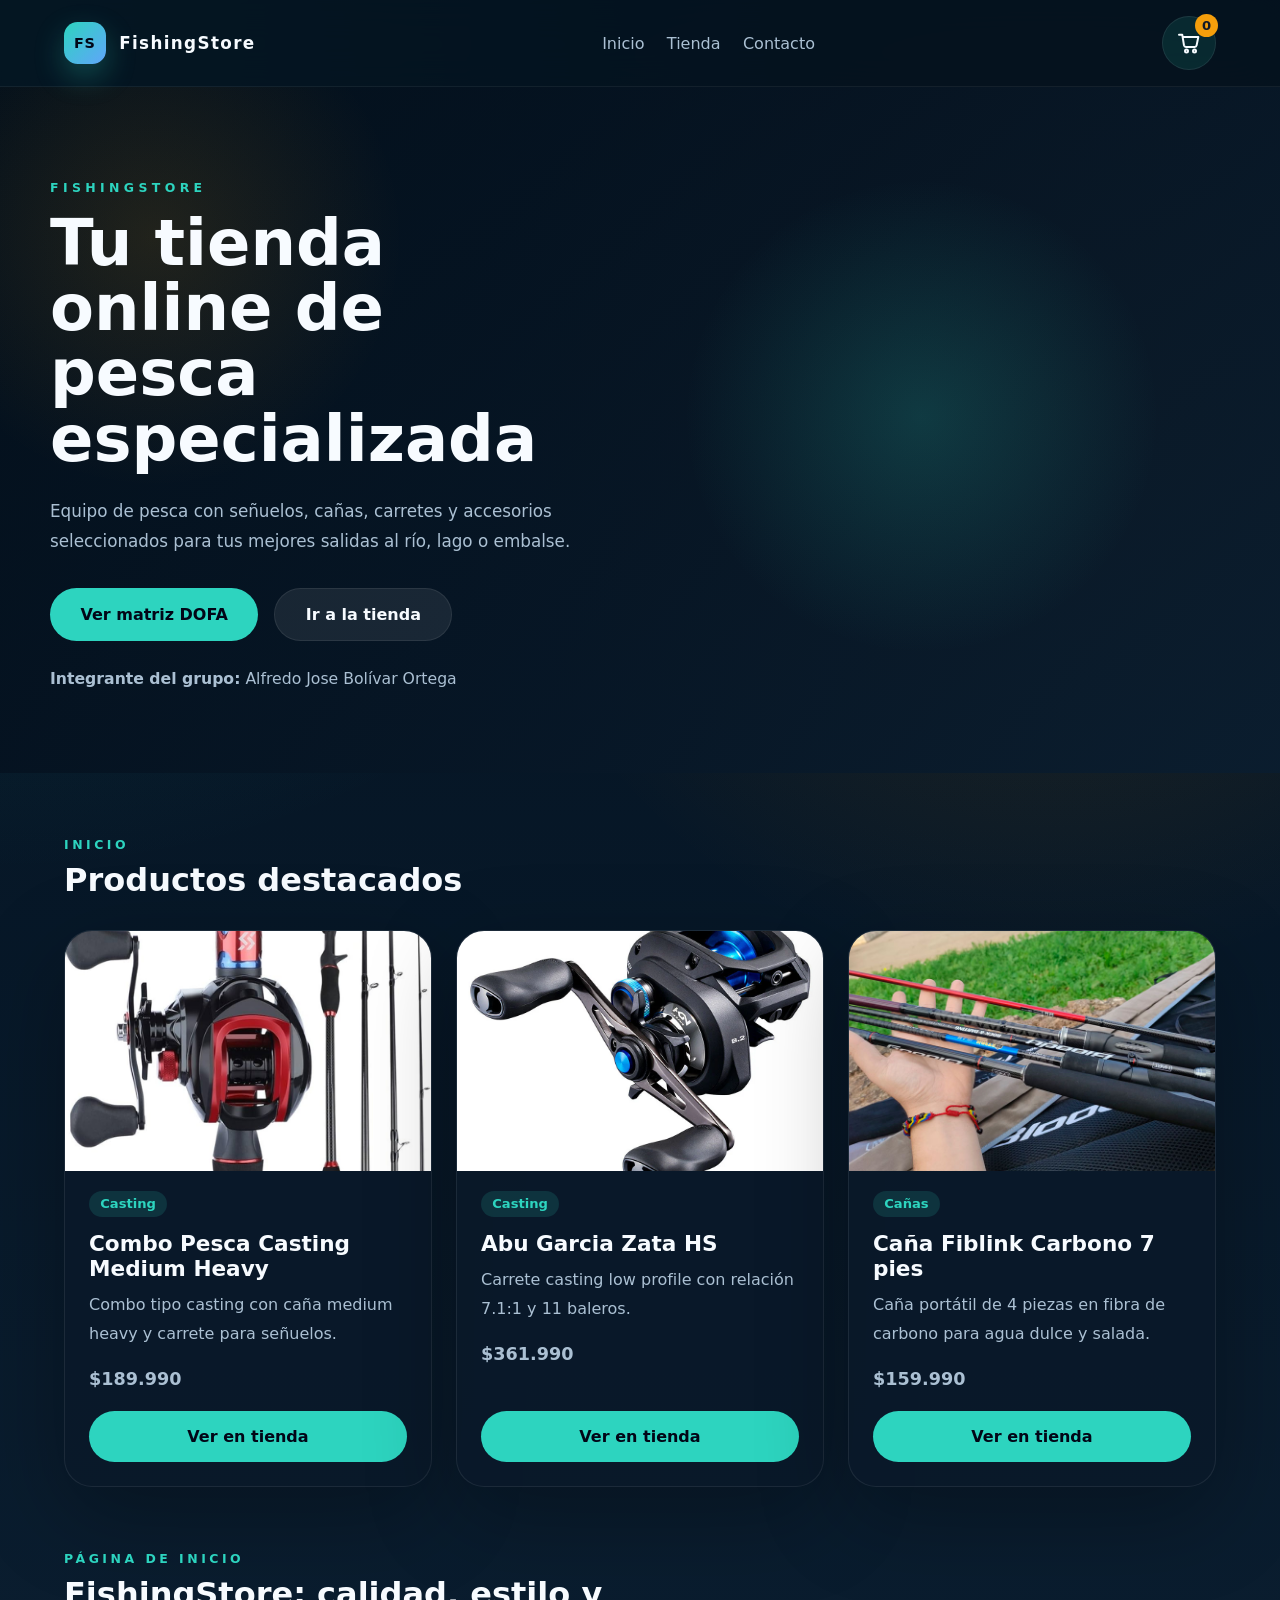
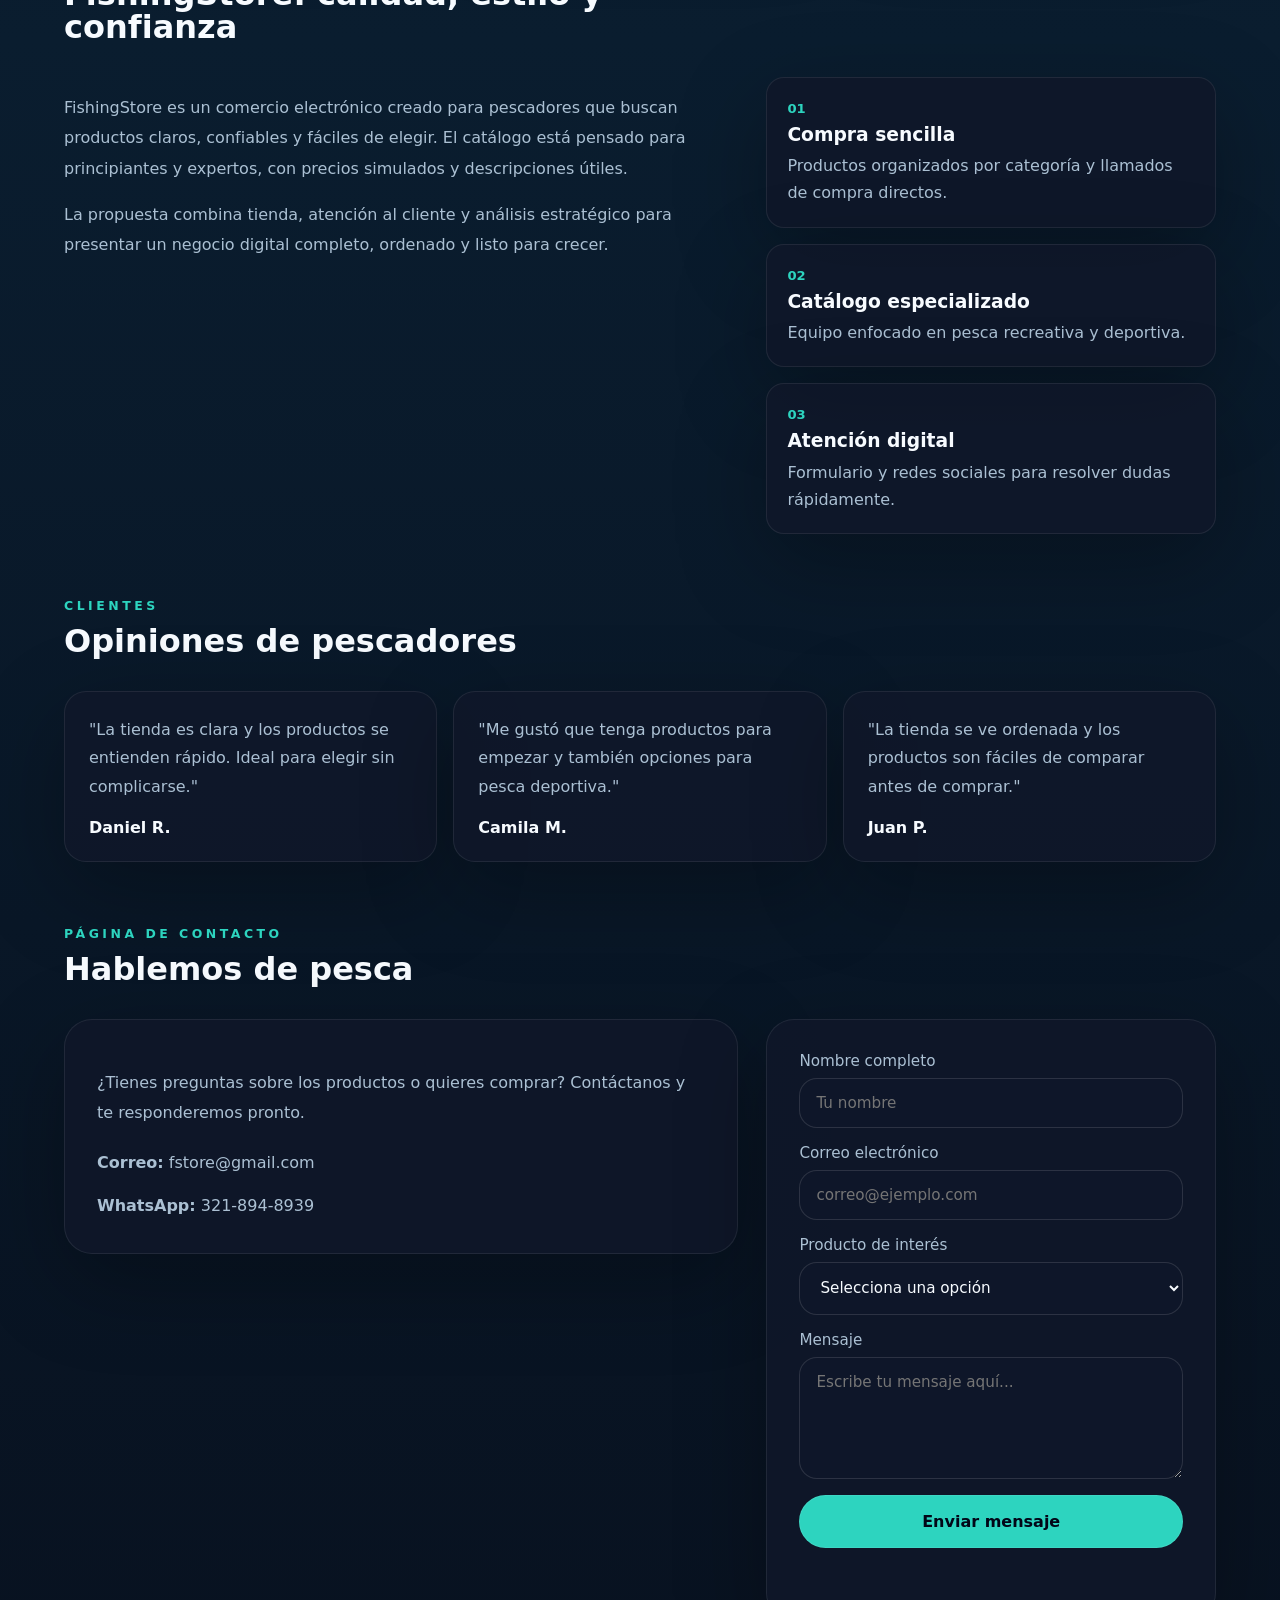
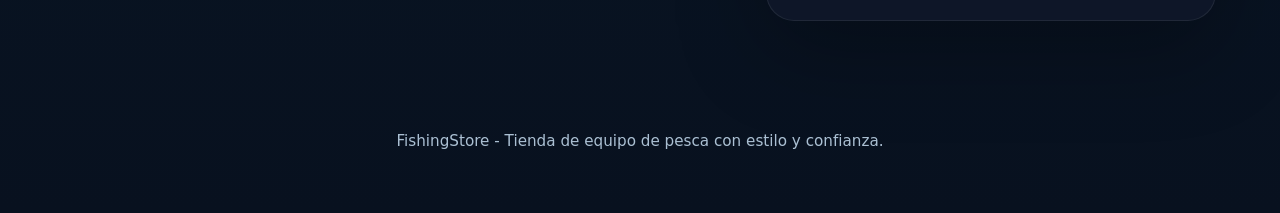
<file: index.html>
<!DOCTYPE html>
<html lang="es">
<head>
  <meta charset="UTF-8" />
  <meta name="viewport" content="width=device-width, initial-scale=1.0" />
  <meta name="description" content="FishingStore, tienda online de pesca con cañas, carretes, señuelos y accesorios para pescadores principiantes y expertos." />
  <title>FishingStore | Tienda online de pesca</title>
  <link rel="stylesheet" href="styles.css" />
</head>
<body>
  <header class="site-header">
    <div class="header-inner">
    <a href="#inicio" class="brand" aria-label="Ir al inicio">
  <span class="brand-logo">FS</span>
  FishingStore

      </a>
      <nav class="main-nav">
        <a href="#inicio">Inicio</a>
        <a href="tienda.html">Tienda</a>
        <a href="#contacto">Contacto</a>
      </nav>
      <a href="carrito.html" class="cart-pill" aria-label="Ver carrito">
        <svg class="cart-icon" viewBox="0 0 24 24" aria-hidden="true">
          <path d="M6.3 6h15l-1.7 8.4a2 2 0 0 1-2 1.6H9a2 2 0 0 1-2-1.6L5.3 3.8H2" />
          <circle cx="9.5" cy="20" r="1.5" />
          <circle cx="17.5" cy="20" r="1.5" />
        </svg>
        <span id="cart-count">0</span>
      </a>
    </div>
  </header>

  <section class="hero" id="inicio">
    <div class="hero-overlay"></div>
    <div class="hero-grid">
      <div class="hero-copy">
        <p class="eyebrow">FishingStore</p>
        <h1>Tu tienda online de pesca especializada</h1>
        <p class="hero-subtitle">Equipo de pesca con señuelos, cañas, carretes y accesorios seleccionados para tus mejores salidas al río, lago o embalse.</p>
        <div class="hero-actions">
          <a href="dofa.html" class="hero-button">Ver matriz DOFA</a>
          <a href="tienda.html" class="hero-button ghost">Ir a la tienda</a>
        </div>
        <div class="group-info">
          <p><strong>Integrante del grupo:</strong> Alfredo Jose Bolívar Ortega</p>
        </div>
      </div>

    </div>
  </section>

  <main>
    <section class="store">
      <div class="section-header">
        <p class="section-label">Inicio</p>
        <h2>Productos destacados</h2>
      </div>
      <div class="product-grid">
        <article class="product-card">
          <img src="conbo.jpg" alt="Combo pesca casting con caña y carrete" />
          <span class="tag">Casting</span>
          <h3>Combo Pesca Casting Medium Heavy</h3>
          <p>Combo tipo casting con caña medium heavy y carrete para señuelos.</p>
          <p class="price">$189.990</p>
          <a class="cta-button" href="tienda.html">Ver en tienda</a>
        </article>
        <article class="product-card">
          <img src="casting.webp" alt="Abu Garcia Zata HS carrete casting" />
          <span class="tag">Casting</span>
          <h3>Abu Garcia Zata HS</h3>
          <p>Carrete casting low profile con relación 7.1:1 y 11 baleros.</p>
          <p class="price">$361.990</p>
          <a class="cta-button" href="tienda.html">Ver en tienda</a>
        </article>
        <article class="product-card">
          <img src="cañas.jpg" alt="Caña Fiblink carbono 7 pies" />
          <span class="tag">Cañas</span>
          <h3>Caña Fiblink Carbono 7 pies</h3>
          <p>Caña portátil de 4 piezas en fibra de carbono para agua dulce y salada.</p>
          <p class="price">$159.990</p>
          <a class="cta-button" href="tienda.html">Ver en tienda</a>
        </article>
      </div>
    </section>

    <section class="about">
      <div class="section-header">
        <p class="section-label">Página de inicio</p>
        <h2>FishingStore: calidad, estilo y confianza</h2>
      </div>
      <div class="about-grid">
        <div class="about-text">
          <p>FishingStore es un comercio electrónico creado para pescadores que buscan productos claros, confiables y fáciles de elegir. El catálogo está pensado para principiantes y expertos, con precios simulados y descripciones útiles.</p>
          <p>La propuesta combina tienda, atención al cliente y análisis estratégico para presentar un negocio digital completo, ordenado y listo para crecer.</p>
        </div>
        <div class="feature-list">
          <article>
            <span>01</span>
            <h3>Compra sencilla</h3>
            <p>Productos organizados por categoría y llamados de compra directos.</p>
          </article>
          <article>
            <span>02</span>
            <h3>Catálogo especializado</h3>
            <p>Equipo enfocado en pesca recreativa y deportiva.</p>
          </article>
          <article>
            <span>03</span>
            <h3>Atención digital</h3>
            <p>Formulario y redes sociales para resolver dudas rápidamente.</p>
          </article>
        </div>
      </div>
    </section>

    <section class="testimonials">
      <div class="section-header">
        <p class="section-label">Clientes</p>
        <h2>Opiniones de pescadores</h2>
      </div>
      <div class="testimonial-grid">
        <article>
          <p>"La tienda es clara y los productos se entienden rápido. Ideal para elegir sin complicarse."</p>
          <strong>Daniel R.</strong>
        </article>
        <article>
          <p>"Me gustó que tenga productos para empezar y también opciones para pesca deportiva."</p>
          <strong>Camila M.</strong>
        </article>
        <article>
          <p>"La tienda se ve ordenada y los productos son fáciles de comparar antes de comprar."</p>
          <strong>Juan P.</strong>
        </article>
      </div>
    </section>

    <section class="contact" id="contacto">
      <div class="section-header">
        <p class="section-label">Página de contacto</p>
        <h2>Hablemos de pesca</h2>
      </div>
      <div class="contact-grid">
        <div class="contact-details">
          <p>¿Tienes preguntas sobre los productos o quieres comprar? Contáctanos y te responderemos pronto.</p>
          <ul>
            <li><strong>Correo:</strong> fstore@gmail.com</li>
            <li><strong>WhatsApp:</strong> 321-894-8939</li>
          </ul>
        </div>
        <form class="contact-form" id="contact-form">
          <label>
            Nombre completo
            <input type="text" placeholder="Tu nombre" required />
          </label>
          <label>
            Correo electrónico
            <input type="email" placeholder="correo@ejemplo.com" required />
          </label>
          <label>
            Producto de interés
            <select required>
              <option value="">Selecciona una opción</option>
              <option>Señuelos</option>
              <option>Carretes</option>
              <option>Accesorios</option>
            </select>
          </label>
          <label>
            Mensaje
            <textarea rows="5" placeholder="Escribe tu mensaje aquí..." required></textarea>
          </label>
          <button type="submit">Enviar mensaje</button>
          <p class="form-status" id="form-status" aria-live="polite"></p>
        </form>
      </div>
    </section>
  </main>

  <footer>
    <p>FishingStore - Tienda de equipo de pesca con estilo y confianza.</p>
  </footer>

  <script>
    const cart = JSON.parse(localStorage.getItem("fishingstore-cart") || "[]");
    const cartCount = document.getElementById("cart-count");

    function renderCart() {
      cartCount.textContent = cart.length;
      localStorage.setItem("fishingstore-cart", JSON.stringify(cart));
    }

    document.getElementById("contact-form").addEventListener("submit", (event) => {
      event.preventDefault();
      document.getElementById("form-status").textContent = "Mensaje enviado correctamente. Te contactaremos pronto.";
      event.currentTarget.reset();
    });

    renderCart();
  </script>
</body>
</html>
</file>
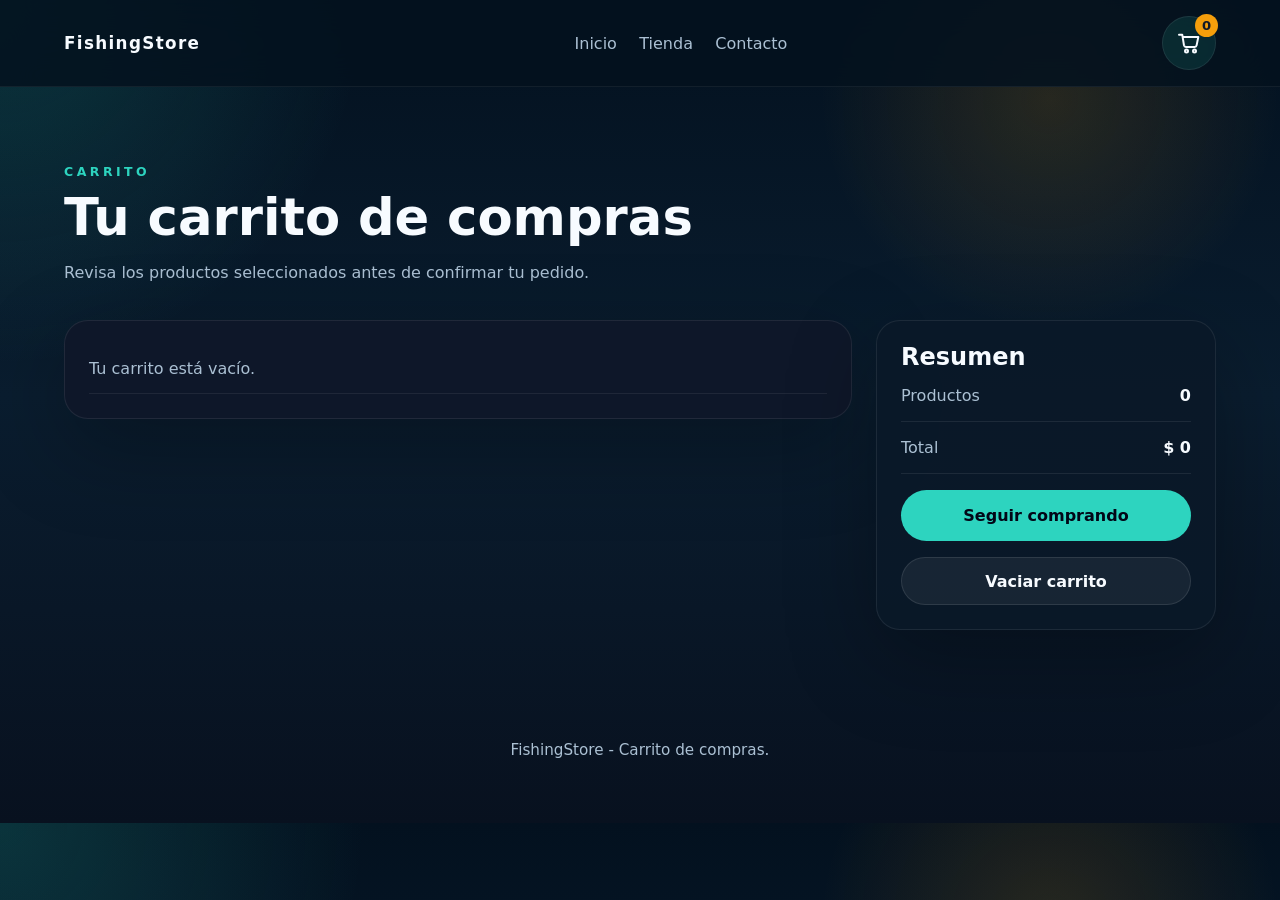
<file: carrito.html>
<!DOCTYPE html>
<html lang="es">
<head>
  <meta charset="UTF-8" />
  <meta name="viewport" content="width=device-width, initial-scale=1.0" />
  <title>Carrito - FishingStore</title>
  <link rel="stylesheet" href="styles.css" />
</head>
<body>
  <header class="site-header">
    <div class="header-inner">
      <a href="index.html" class="brand">FishingStore</a>
      <nav class="main-nav">
        <a href="index.html">Inicio</a>
        <a href="tienda.html">Tienda</a>
        <a href="index.html#contacto">Contacto</a>
      </nav>
      <a href="carrito.html" class="cart-pill" aria-label="Ver carrito">
        <svg class="cart-icon" viewBox="0 0 24 24" aria-hidden="true">
          <path d="M6.3 6h15l-1.7 8.4a2 2 0 0 1-2 1.6H9a2 2 0 0 1-2-1.6L5.3 3.8H2" />
          <circle cx="9.5" cy="20" r="1.5" />
          <circle cx="17.5" cy="20" r="1.5" />
        </svg>
        <span id="cart-count">0</span>
      </a>
    </div>
  </header>

  <main class="cart-page">
    <section class="cart-hero">
      <p class="section-label">Carrito</p>
      <h1>Tu carrito de compras</h1>
      <p>Revisa los productos seleccionados antes de confirmar tu pedido.</p>
    </section>

    <section class="cart-layout">
      <div class="cart-box cart-box-large">
        <ul id="cart-items">
          <li class="empty-cart">Tu carrito está vacío.</li>
        </ul>
      </div>

      <aside class="cart-summary">
        <h2>Resumen</h2>
        <div class="summary-line">
          <span>Productos</span>
          <strong id="summary-count">0</strong>
        </div>
        <div class="summary-line">
          <span>Total</span>
          <strong id="cart-total">$0</strong>
        </div>
        <a href="tienda.html" class="hero-button">Seguir comprando</a>
        <button id="clear-cart" type="button">Vaciar carrito</button>
      </aside>
    </section>
  </main>

  <footer>
    <p>FishingStore - Carrito de compras.</p>
  </footer>

  <script>
    const cart = JSON.parse(localStorage.getItem("fishingstore-cart") || "[]");
    const cartItems = document.getElementById("cart-items");
    const cartCount = document.getElementById("cart-count");
    const summaryCount = document.getElementById("summary-count");
    const cartTotal = document.getElementById("cart-total");
    const formatter = new Intl.NumberFormat("es-CO", {
      style: "currency",
      currency: "COP",
      maximumFractionDigits: 0
    });

    function saveCart() {
      localStorage.setItem("fishingstore-cart", JSON.stringify(cart));
    }

    function renderCart() {
      cartItems.innerHTML = "";

      if (cart.length === 0) {
        cartItems.innerHTML = '<li class="empty-cart">Tu carrito está vacío.</li>';
      } else {
        cart.forEach((item, index) => {
          const li = document.createElement("li");
          li.innerHTML = `
            <span>${item.name}</span>
            <strong>${formatter.format(item.price)}</strong>
            <button class="remove-item" type="button" data-index="${index}">Quitar</button>
          `;
          cartItems.appendChild(li);
        });
      }

      const total = cart.reduce((sum, item) => sum + item.price, 0);
      cartCount.textContent = cart.length;
      summaryCount.textContent = cart.length;
      cartTotal.textContent = formatter.format(total);
      saveCart();
    }

    cartItems.addEventListener("click", (event) => {
      const button = event.target.closest(".remove-item");

      if (!button) {
        return;
      }

      cart.splice(Number(button.dataset.index), 1);
      renderCart();
    });

    document.getElementById("clear-cart").addEventListener("click", () => {
      cart.length = 0;
      renderCart();
    });

    renderCart();
  </script>
</body>
</html>
</file>
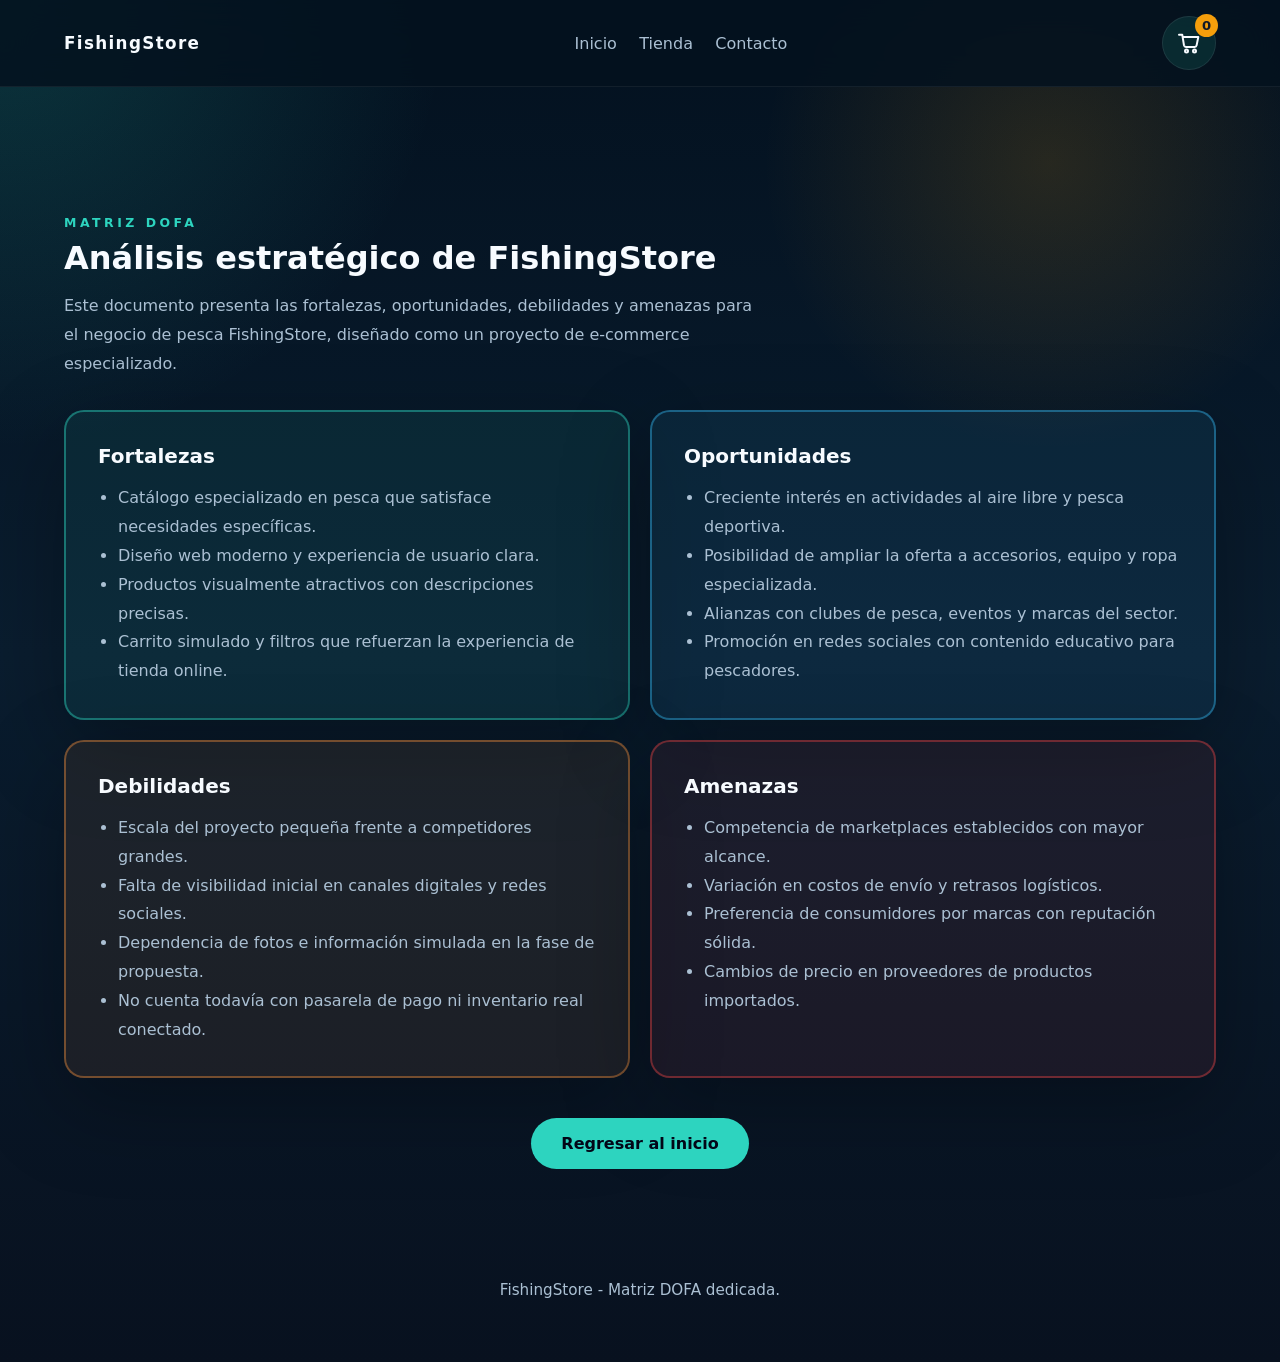
<file: dofa.html>
<!DOCTYPE html>
<html lang="es">
<head>
  <meta charset="UTF-8" />
  <meta name="viewport" content="width=device-width, initial-scale=1.0" />
  <title>Matriz DOFA - FishingStore</title>
  <link rel="stylesheet" href="styles.css" />
</head>
<body>
  <header class="site-header">
    <div class="header-inner">
      <a href="index.html" class="brand">FishingStore</a>
      <nav class="main-nav">
        <a href="index.html">Inicio</a>
        <a href="tienda.html">Tienda</a>
        <a href="index.html#contacto">Contacto</a>
      </nav>
      <a href="carrito.html" class="cart-pill" aria-label="Ver carrito">
        <svg class="cart-icon" viewBox="0 0 24 24" aria-hidden="true">
          <path d="M6.3 6h15l-1.7 8.4a2 2 0 0 1-2 1.6H9a2 2 0 0 1-2-1.6L5.3 3.8H2" />
          <circle cx="9.5" cy="20" r="1.5" />
          <circle cx="17.5" cy="20" r="1.5" />
        </svg>
        <span>0</span>
      </a>
    </div>
  </header>

  <main class="dofa-page">
    <section class="dofa" id="dofa">
      <div class="section-header">
        <p class="section-label">Matriz DOFA</p>
        <h2>Análisis estratégico de FishingStore</h2>
        <p class="section-intro">Este documento presenta las fortalezas, oportunidades, debilidades y amenazas para el negocio de pesca FishingStore, diseñado como un proyecto de e-commerce especializado.</p>
      </div>
      <div class="dofa-grid">
        <div class="dofa-card fortalezas">
          <h3>Fortalezas</h3>
          <ul>
            <li>Catálogo especializado en pesca que satisface necesidades específicas.</li>
            <li>Diseño web moderno y experiencia de usuario clara.</li>
            <li>Productos visualmente atractivos con descripciones precisas.</li>
            <li>Carrito simulado y filtros que refuerzan la experiencia de tienda online.</li>
          </ul>
        </div>
        <div class="dofa-card oportunidades">
          <h3>Oportunidades</h3>
          <ul>
            <li>Creciente interés en actividades al aire libre y pesca deportiva.</li>
            <li>Posibilidad de ampliar la oferta a accesorios, equipo y ropa especializada.</li>
            <li>Alianzas con clubes de pesca, eventos y marcas del sector.</li>
            <li>Promoción en redes sociales con contenido educativo para pescadores.</li>
          </ul>
        </div>
        <div class="dofa-card debilidades">
          <h3>Debilidades</h3>
          <ul>
            <li>Escala del proyecto pequeña frente a competidores grandes.</li>
            <li>Falta de visibilidad inicial en canales digitales y redes sociales.</li>
            <li>Dependencia de fotos e información simulada en la fase de propuesta.</li>
            <li>No cuenta todavía con pasarela de pago ni inventario real conectado.</li>
          </ul>
        </div>
        <div class="dofa-card amenazas">
          <h3>Amenazas</h3>
          <ul>
            <li>Competencia de marketplaces establecidos con mayor alcance.</li>
            <li>Variación en costos de envío y retrasos logísticos.</li>
            <li>Preferencia de consumidores por marcas con reputación sólida.</li>
            <li>Cambios de precio en proveedores de productos importados.</li>
          </ul>
        </div>
      </div>
      <div class="center-action">
        <a href="index.html" class="hero-button">Regresar al inicio</a>
      </div>
    </section>
  </main>

  <footer>
    <p>FishingStore - Matriz DOFA dedicada.</p>
  </footer>
  <script>
    const cart = JSON.parse(localStorage.getItem("fishingstore-cart") || "[]");
    document.querySelector(".cart-pill span").textContent = cart.length;
  </script>
</body>
</html>
</file>
<file: styles.css>
:root {
  color-scheme: dark;
  --bg: #07111f;
  --surface: rgba(10, 25, 41, 0.92);
  --text: #f7fbff;
  --muted: #abc0d3;
  --accent: #2dd4bf;
  --accent-blue: #60a5fa;
  --accent-warm: #f59e0b;
  --border: rgba(190, 221, 242, 0.18);
  --shadow: 0 28px 90px rgba(0, 0, 0, 0.28);
}

* {
  box-sizing: border-box;
}

html {
  scroll-behavior: smooth;
}

body {
  margin: 0;
  font-family: Inter, ui-sans-serif, system-ui, sans-serif;
  background:
    radial-gradient(circle at top left, rgba(45, 212, 191, 0.18), transparent 24%),
    radial-gradient(circle at 82% 12%, rgba(245, 158, 11, 0.14), transparent 18%),
    linear-gradient(180deg, #03111f 0%, #0a1d2f 48%, #08111f 100%);
  color: var(--text);
}

a {
  color: inherit;
  text-decoration: none;
}

button,
input,
textarea,
select {
  font: inherit;
}

button {
  cursor: pointer;
}

.site-header {
  position: sticky;
  top: 0;
  z-index: 20;
  backdrop-filter: blur(18px);
  background: rgba(4, 18, 31, 0.86);
  border-bottom: 1px solid rgba(255, 255, 255, 0.06);
}

.header-inner {
  max-width: 1200px;
  margin: 0 auto;
  padding: 1rem 1.5rem;
  display: flex;
  align-items: center;
  justify-content: space-between;
  gap: 1rem;
}

.brand {
  display: inline-flex;
  align-items: center;
  gap: 0.85rem;
  font-weight: 800;
  letter-spacing: 0.08em;
  font-size: 1.05rem;
}

.brand-logo {
  width: 2.6rem;
  height: 2.6rem;
  display: inline-flex;
  align-items: center;
  justify-content: center;
  border-radius: 0.85rem;
  background: linear-gradient(
    135deg,
    var(--accent),
    var(--accent-blue)
  );
  color: #020617;
  font-weight: 900;
  font-size: 0.95rem;
  letter-spacing: 0.05em;
  box-shadow: 0 12px 30px rgba(45, 212, 191, 0.28);
}


.brand-logo:not([src]) {
  color: #020617;
  font-weight: 900;
  font-size: 0.9rem;
}

.main-nav {
  display: flex;
  gap: 1.4rem;
}

.main-nav a {
  color: var(--muted);
  transition: color 0.2s ease;
}

.main-nav a:hover {
  color: var(--text);
}

.cart-pill {
  display: inline-flex;
  align-items: center;
  justify-content: center;
  position: relative;
  width: 3.4rem;
  height: 3.4rem;
  border-radius: 999px;
  background: rgba(45, 212, 191, 0.12);
  color: var(--text);
  font-weight: 700;
  border: 1px solid rgba(255, 255, 255, 0.08);
  transition: transform 0.2s ease, opacity 0.2s ease;
}

.cart-icon {
  width: 1.5rem;
  height: 1.5rem;
  fill: none;
  stroke: currentColor;
  stroke-width: 2;
  stroke-linecap: round;
  stroke-linejoin: round;
}

.cart-pill span {
  display: inline-grid;
  position: absolute;
  right: -0.2rem;
  top: -0.2rem;
  min-width: 1.45rem;
  height: 1.45rem;
  place-items: center;
  border-radius: 999px;
  background: var(--accent-warm);
  color: #111827;
  font-size: 0.82rem;
}

.cart-pill:hover {
  transform: translateY(-2px);
  opacity: 0.95;
}

.hero {
  position: relative;
  padding: 5rem 1.5rem 4rem;
}

.hero-overlay {
  position: absolute;
  inset: 0;
  background:
    radial-gradient(circle at 72% 48%, rgba(45, 212, 191, 0.18), transparent 24%),
    radial-gradient(circle at 12% 22%, rgba(245, 158, 11, 0.12), transparent 20%),
    linear-gradient(135deg, rgba(2, 12, 24, 0.9), rgba(10, 29, 47, 0.92));
  z-index: 0;
}

.hero-grid {
  position: relative;
  z-index: 1;
  max-width: 1180px;
  margin: 0 auto;
  display: grid;
  align-items: center;
  gap: 2rem;
  grid-template-columns: minmax(0, 0.95fr) minmax(320px, 1.05fr);
}

.hero-copy {
  max-width: 620px;
}

.eyebrow,
.section-label {
  color: var(--accent);
  text-transform: uppercase;
  letter-spacing: 0.28em;
  font-size: 0.78rem;
  font-weight: 800;
}

.hero-copy .eyebrow {
  display: inline-flex;
  margin-bottom: 1rem;
  letter-spacing: 0.35em;
}

.hero-copy h1 {
  margin: 0;
  font-size: clamp(2.8rem, 5vw, 4.4rem);
  line-height: 1.02;
}

.hero-subtitle {
  margin: 1.5rem 0 2rem;
  max-width: 620px;
  color: var(--muted);
  font-size: 1.05rem;
  line-height: 1.8;
}

.hero-actions {
  display: flex;
  flex-wrap: wrap;
  gap: 1rem;
  margin-bottom: 1.5rem;
}

.hero-button,
.cta-button {
  display: inline-flex;
  align-items: center;
  justify-content: center;
  background: var(--accent);
  color: #020617;
  padding: 1rem 1.9rem;
  border-radius: 999px;
  font-weight: 700;
  border: none;
  transition: transform 0.2s ease, box-shadow 0.2s ease;
}

.hero-button.ghost,
button[type="submit"] {
  background: rgba(255, 255, 255, 0.08);
  color: var(--text);
  border: 1px solid rgba(255, 255, 255, 0.08);
}

.hero-button:hover,
.cta-button:hover,
button[type="submit"]:hover {
  transform: translateY(-2px);
  box-shadow: 0 20px 40px rgba(34, 197, 94, 0.16);
}

.group-info {
  font-size: 0.98rem;
  color: var(--muted);
  line-height: 1.8;
}

.hero-carousel {
  position: relative;
  overflow: hidden;
  width: 100%;
  min-height: 470px;
  border-radius: 26px;
  background:
    linear-gradient(135deg, rgba(45, 212, 191, 0.24), rgba(96, 165, 250, 0.1)),
    #03111f;
  box-shadow: var(--shadow);
  border: 1px solid rgba(255, 255, 255, 0.14);
}

.hero-carousel::before {
  content: "";
  position: absolute;
  inset: 1rem;
  z-index: 1;
  pointer-events: none;
  border: 1px solid rgba(255, 255, 255, 0.15);
  border-radius: 20px;
}

.hero-carousel::after {
  content: "";
  position: absolute;
  inset: 0;
  z-index: 1;
  pointer-events: none;
  background:
    linear-gradient(90deg, rgba(3, 17, 31, 0.4), transparent 28%, transparent 72%, rgba(3, 17, 31, 0.4)),
    linear-gradient(180deg, transparent 64%, rgba(3, 17, 31, 0.55));
}

.hero-carousel input {
  display: none;
}

.slides {
  display: flex;
  height: 470px;
  transition: transform 0.6s ease;
}

.slide {
  flex: 0 0 100%;
  height: 100%;
  position: relative;
  margin: 0;
}

.slide img {
  width: 100%;
  height: 100%;
  object-fit: cover;
  display: block;
  transform: scale(1.02);
}

#slide1:checked ~ .slides {
  transform: translateX(0%);
}

#slide2:checked ~ .slides {
  transform: translateX(-100%);
}

#slide3:checked ~ .slides {
  transform: translateX(-200%);
}

.carousel-dots {
  position: absolute;
  left: 50%;
  bottom: 1.35rem;
  transform: translateX(-50%);
  display: flex;
  gap: 0.8rem;
  z-index: 1;
}

.carousel-dots label {
  width: 13px;
  height: 13px;
  border-radius: 50%;
  background: rgba(255, 255, 255, 0.42);
  cursor: pointer;
  transition: background 0.2s ease, transform 0.2s ease;
  box-shadow: 0 0 0 5px rgba(3, 17, 31, 0.4);
}

.carousel-dots label:hover {
  transform: scale(1.1);
}

#slide1:checked ~ .carousel-dots label[for="slide1"],
#slide2:checked ~ .carousel-dots label[for="slide2"],
#slide3:checked ~ .carousel-dots label[for="slide3"] {
  background: var(--accent);
}

main {
  max-width: 1200px;
  margin: 0 auto;
  padding: 0 1.5rem 4rem;
}

.section-header {
  max-width: 700px;
  margin-bottom: 2rem;
}

.section-label {
  margin-bottom: 0.75rem;
}

.section-intro {
  color: var(--muted);
  margin-top: 1rem;
  max-width: 760px;
  line-height: 1.8;
}

h2 {
  margin: 0;
  font-size: clamp(2rem, 2.4vw, 3rem);
  line-height: 1.05;
}

.about,
.store,
.promo-band,
.testimonials,
.contact,
.dofa {
  margin-top: 4rem;
}

.about-grid,
.contact-grid {
  display: grid;
  gap: 1.75rem;
  grid-template-columns: 1.2fr 0.8fr;
  align-items: start;
}

.about-text p {
  color: var(--muted);
  line-height: 1.9;
  margin-bottom: 1rem;
}

.feature-list {
  display: grid;
  gap: 1rem;
}

.feature-list article,
.testimonial-grid article,
.contact-details,
.contact-form,
.cart-box,
.dofa-card {
  background: rgba(15, 23, 42, 0.88);
  border: 1px solid rgba(255, 255, 255, 0.08);
  box-shadow: var(--shadow);
}

.feature-list article {
  padding: 1.25rem;
  border-radius: 18px;
}

.feature-list span {
  color: var(--accent);
  font-size: 0.82rem;
  font-weight: 800;
}

.feature-list h3 {
  margin: 0.45rem 0;
}

.feature-list p {
  color: var(--muted);
  line-height: 1.7;
  margin: 0;
}

.filter-bar {
  display: flex;
  flex-wrap: wrap;
  gap: 0.75rem;
  margin-bottom: 1.5rem;
}

.filter-button {
  border: 1px solid rgba(255, 255, 255, 0.1);
  background: rgba(255, 255, 255, 0.06);
  color: var(--text);
  border-radius: 999px;
  padding: 0.75rem 1rem;
  font-weight: 700;
  transition: background 0.2s ease, color 0.2s ease, transform 0.2s ease;
}

.filter-button:hover,
.filter-button.active {
  background: var(--accent);
  color: #03201c;
  transform: translateY(-1px);
}

.product-grid {
  display: grid;
  gap: 1.5rem;
  grid-template-columns: repeat(auto-fit, minmax(260px, 1fr));
}

.product-card {
  background: rgba(10, 25, 41, 0.86);
  border: 1px solid rgba(255, 255, 255, 0.08);
  border-radius: 28px;
  overflow: hidden;
  box-shadow: var(--shadow);
  display: flex;
  flex-direction: column;
}

.product-card[hidden] {
  display: none;
}

.product-card img {
  width: 100%;
  height: 240px;
  object-fit: cover;
}

.product-card .tag {
  display: inline-flex;
  align-self: flex-start;
  margin: 1.25rem 1.5rem 0;
  padding: 0.35rem 0.7rem;
  border-radius: 999px;
  background: rgba(45, 212, 191, 0.14);
  color: var(--accent);
  font-size: 0.82rem;
  font-weight: 800;
}

.product-card h3 {
  margin: 0.85rem 1.5rem 0.65rem;
  font-size: 1.35rem;
}

.product-card p {
  margin: 0 1.5rem 0.95rem;
  color: var(--muted);
  line-height: 1.8;
}

.price {
  margin: 0 1.5rem 1.25rem;
  color: var(--text);
  font-size: 1.1rem;
  font-weight: 800;
}

.cta-button {
  margin: auto 1.5rem 1.5rem;
}

.promo-band {
  display: flex;
  align-items: center;
  justify-content: space-between;
  gap: 1.5rem;
  padding: 2rem;
  border-radius: 28px;
  background:
    linear-gradient(135deg, rgba(45, 212, 191, 0.2), rgba(245, 158, 11, 0.14)),
    rgba(10, 25, 41, 0.86);
  border: 1px solid rgba(255, 255, 255, 0.08);
  box-shadow: var(--shadow);
}

.promo-band p:not(.section-label) {
  margin: 1rem 0 0;
  color: var(--muted);
  line-height: 1.8;
  max-width: 680px;
}

.cart-box {
  max-width: 720px;
  padding: 1.5rem;
  border-radius: 24px;
}

.cart-page {
  padding-top: 4rem;
}

.shop-page {
  padding-top: 4rem;
}

.shop-hero {
  max-width: 820px;
  margin-bottom: 2rem;
}

.shop-hero h1 {
  margin: 0;
  font-size: clamp(2.5rem, 5vw, 4.4rem);
  line-height: 1.02;
}

.shop-hero p:not(.section-label) {
  color: var(--muted);
  line-height: 1.8;
  margin-top: 1rem;
}

.shop-grid {
  grid-template-columns: repeat(auto-fit, minmax(240px, 1fr));
}

.cart-hero {
  max-width: 760px;
  margin-bottom: 2rem;
}

.cart-hero h1 {
  margin: 0;
  font-size: clamp(2.4rem, 4vw, 4rem);
  line-height: 1.02;
}

.cart-hero p:not(.section-label) {
  color: var(--muted);
  line-height: 1.8;
  margin-top: 1rem;
}

.cart-layout {
  display: grid;
  grid-template-columns: minmax(0, 1fr) 340px;
  gap: 1.5rem;
  align-items: start;
}

.cart-box-large {
  max-width: none;
}

.cart-box ul {
  margin: 0;
  padding: 0;
  list-style: none;
}

.cart-box li {
  display: flex;
  align-items: center;
  justify-content: space-between;
  gap: 1rem;
  padding: 0.9rem 0;
  color: var(--muted);
  border-bottom: 1px solid rgba(255, 255, 255, 0.07);
}

.cart-box li strong {
  color: var(--text);
}

.remove-item {
  border: 1px solid rgba(255, 255, 255, 0.1);
  background: rgba(255, 255, 255, 0.06);
  color: var(--text);
  border-radius: 999px;
  padding: 0.55rem 0.85rem;
  font-size: 0.9rem;
  font-weight: 700;
}

.empty-cart {
  justify-content: flex-start;
}

.cart-total {
  display: flex;
  align-items: center;
  justify-content: space-between;
  padding: 1.25rem 0;
  font-size: 1.2rem;
}

.cart-total strong {
  color: var(--accent);
}

#clear-cart {
  border: 1px solid rgba(255, 255, 255, 0.1);
  background: rgba(255, 255, 255, 0.06);
  color: var(--text);
  border-radius: 999px;
  padding: 0.85rem 1.2rem;
  font-weight: 700;
}

.cart-summary {
  display: grid;
  gap: 1rem;
  padding: 1.5rem;
  border-radius: 24px;
  background: rgba(10, 25, 41, 0.9);
  border: 1px solid rgba(255, 255, 255, 0.08);
  box-shadow: var(--shadow);
}

.cart-summary h2 {
  font-size: 1.5rem;
}

.summary-line {
  display: flex;
  justify-content: space-between;
  gap: 1rem;
  color: var(--muted);
  padding-bottom: 1rem;
  border-bottom: 1px solid rgba(255, 255, 255, 0.08);
}

.summary-line strong {
  color: var(--text);
}

.testimonial-grid {
  display: grid;
  grid-template-columns: repeat(3, 1fr);
  gap: 1rem;
}

.testimonial-grid article {
  padding: 1.5rem;
  border-radius: 22px;
}

.testimonial-grid p {
  color: var(--muted);
  line-height: 1.8;
  margin-top: 0;
}

.testimonial-grid strong {
  color: var(--text);
}

.dofa-page {
  padding-top: 4rem;
}

.dofa-grid {
  display: grid;
  gap: 1.25rem;
  grid-template-columns: repeat(2, 1fr);
}

.dofa-card {
  padding: 2rem;
  border-radius: 20px;
  border-width: 2px;
}

.dofa-card.fortalezas {
  border-color: rgba(45, 212, 191, 0.44);
  background: rgba(45, 212, 191, 0.08);
}

.dofa-card.oportunidades {
  border-color: rgba(56, 189, 248, 0.4);
  background: rgba(56, 189, 248, 0.08);
}

.dofa-card.debilidades {
  border-color: rgba(251, 146, 60, 0.4);
  background: rgba(251, 146, 60, 0.08);
}

.dofa-card.amenazas {
  border-color: rgba(239, 68, 68, 0.4);
  background: rgba(239, 68, 68, 0.08);
}

.dofa-card h3 {
  margin-top: 0;
  margin-bottom: 1rem;
  font-size: 1.25rem;
}

.dofa-card ul {
  margin: 0;
  padding-left: 1.25rem;
  color: var(--muted);
  line-height: 1.8;
}

.contact-details,
.contact-form {
  padding: 2rem;
  border-radius: 28px;
}

.contact-details p,
.contact-details li {
  color: var(--muted);
  line-height: 1.9;
}

.contact-details ul {
  list-style: none;
  padding: 0;
  margin: 1.25rem 0 0;
}

.contact-details li + li {
  margin-top: 0.75rem;
}

.contact-form {
  display: grid;
  gap: 1rem;
}

.contact-form label {
  display: grid;
  gap: 0.5rem;
  font-size: 0.95rem;
  color: var(--muted);
}

.contact-form input,
.contact-form textarea,
.contact-form select {
  width: 100%;
  border: 1px solid rgba(255, 255, 255, 0.12);
  background: rgba(15, 23, 42, 0.8);
  color: var(--text);
  border-radius: 18px;
  padding: 0.95rem 1rem;
  outline: none;
}

.contact-form textarea {
  resize: vertical;
}

button[type="submit"] {
  padding: 1rem 1.6rem;
  border-radius: 999px;
  background: var(--accent);
  color: #020617;
  font-weight: 700;
}

.form-status {
  min-height: 1.5rem;
  margin: 0;
  color: var(--accent);
  font-weight: 700;
}

.center-action {
  margin-top: 2.5rem;
  text-align: center;
}

footer {
  padding: 2rem 1.5rem 3rem;
  text-align: center;
  color: var(--muted);
  font-size: 0.95rem;
}

@media (max-width: 980px) {
  .hero-grid,
  .about-grid,
  .contact-grid,
  .testimonial-grid,
  .cart-layout {
    grid-template-columns: 1fr;
  }

  .hero-copy {
    max-width: 760px;
    text-align: center;
    margin: 0 auto;
  }

  .hero-actions {
    justify-content: center;
  }

  .hero {
    padding-top: 4rem;
  }

  .promo-band {
    align-items: flex-start;
    flex-direction: column;
  }
}

@media (max-width: 660px) {
  .header-inner {
    flex-direction: column;
  }

  .main-nav {
    flex-wrap: wrap;
    justify-content: center;
    gap: 1rem;
  }

  .hero-copy h1 {
    font-size: 2.6rem;
  }

  .hero-carousel,
  .slides {
    min-height: 330px;
    height: 330px;
  }

  .product-card img {
    height: 220px;
  }

  .dofa-grid {
    grid-template-columns: 1fr;
  }
  /* ==========================================
   RESPONSIVE TABLETS Y CELULARES
========================================== */

@media (max-width: 980px) {

  .hero-grid,
  .about-grid,
  .contact-grid,
  .testimonial-grid,
  .cart-layout {
    grid-template-columns: 1fr;
  }

  .hero-copy {
    max-width: 100%;
    text-align: center;
    margin: 0 auto;
  }

  .hero-actions {
    justify-content: center;
  }

  .hero {
    padding: 4rem 1rem;
  }

  .promo-band {
    flex-direction: column;
    align-items: flex-start;
  }

  .cart-summary {
    width: 100%;
  }

  .product-grid {
    grid-template-columns: repeat(auto-fit, minmax(250px, 1fr));
  }
}

/* ==========================================
   MOVILES
========================================== */

@media (max-width: 768px) {

  .header-inner {
    flex-direction: column;
    gap: 1rem;
  }

  .brand {
    justify-content: center;
  }

  .main-nav {
    justify-content: center;
    flex-wrap: wrap;
    gap: 1rem;
  }

  .hero-copy h1 {
    font-size: 2.2rem;
    line-height: 1.15;
  }

  .hero-subtitle {
    font-size: 1rem;
    line-height: 1.7;
  }

  .hero-actions {
    flex-direction: column;
    width: 100%;
  }

  .hero-button,
  .cta-button {
    width: 100%;
  }

  .section-header {
    text-align: center;
  }

  .testimonial-grid {
    grid-template-columns: 1fr;
  }

  .product-grid {
    grid-template-columns: 1fr;
  }

  .product-card {
    width: 100%;
  }

  .product-card img {
    height: 220px;
  }

  .contact-form,
  .contact-details {
    padding: 1.5rem;
  }

  .dofa-grid {
    grid-template-columns: 1fr;
  }

  .cart-box li {
    flex-direction: column;
    align-items: flex-start;
  }
}

/* ==========================================
   CELULARES PEQUEÑOS
========================================== */

@media (max-width: 480px) {

  body {
    font-size: 15px;
  }

  .header-inner {
    padding: 1rem;
  }

  .brand {
    font-size: 0.95rem;
  }

  .brand-logo {
    width: 2.2rem;
    height: 2.2rem;
    font-size: 0.8rem;
  }

  .hero {
    padding: 3rem 1rem;
  }

  .hero-copy h1 {
    font-size: 1.9rem;
  }

  h2 {
    font-size: 1.7rem;
  }

  .hero-button,
  .cta-button,
  button[type="submit"] {
    width: 100%;
    padding: 0.9rem;
  }

  .product-card h3 {
    font-size: 1.15rem;
  }

  .price {
    font-size: 1rem;
  }

  .cart-pill {
    width: 3rem;
    height: 3rem;
  }

  .summary-line {
    font-size: 0.95rem;
  }

  footer {
    padding: 2rem 1rem;
  }
}
}
</file>
